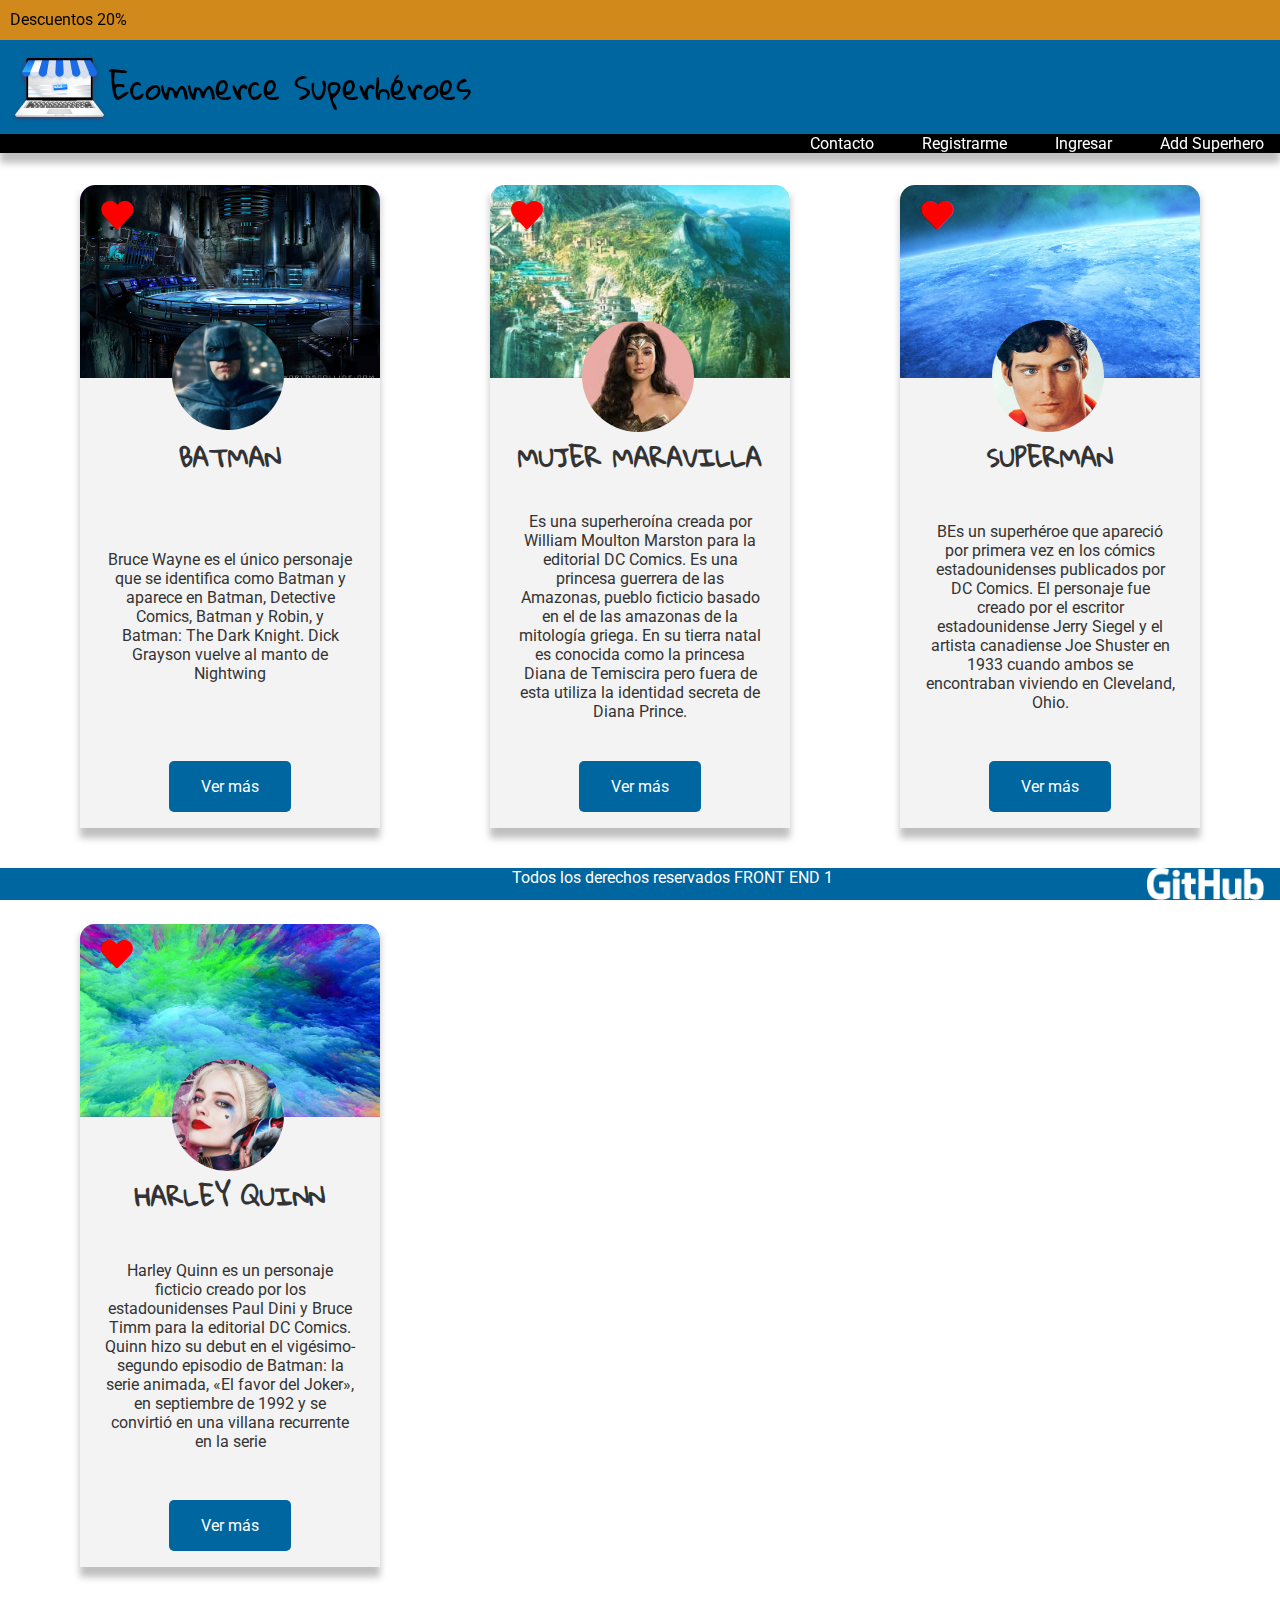
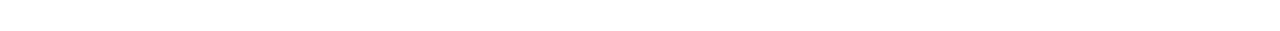
<file: index.html>
<!DOCTYPE html>
<html lang="en">

<head>
    <meta charset="UTF-8">
    <meta http-equiv="X-UA-Compatible" content="IE=edge">
    <meta name="viewport" content="width=device-width, initial-scale=1.0">
    <title>Heroes</title>
    <link rel="stylesheet" href="CSS/style.css">
</head>




<body>

    <header>
        <div class="preheader">
            <p>Descuentos 20%</p>
        </div>
        <div class="titulo">
            <img src="img/logo-ecommerce.png" alt="logoecommerce">
            <h1>Ecommerce Superhéroes</h1>
        </div>
        <nav class="navegacion">
            <p><a href="contacto.html" target="_blank">Contacto</a></p>
            <p><a href="registro.html" target="_blank" >Registrarme</a></p>
            <p><a href="login.html" target="_blank">Ingresar</a></p>
            <p><a href="addsuperheroe.html" >Add Superhero</a></p>
        </nav>
    </header>



    <main>

        <section class="container">


            <!---BATMAN-->
            <div class="card">
                <div class="fondobatman">
                    <span class=hearticon> <i class="fas fa-heart"></i></span>
                    <img class="avatar" src="img/avatarbatman.png" alt="avatarbatman">
                </div>

                <div class="cardtext">
                    <h2 class="titulocard">BATMAN</h2>
                    <p class="parrafotext">Bruce Wayne es el único personaje que se identifica como Batman y aparece en
                        Batman, Detective
                        Comics, Batman y Robin, y Batman: The Dark Knight. Dick Grayson vuelve al manto de Nightwing
                    </p>
                    <div class="ver-mas"><a href="#">Ver más</a></div>
                </div>
            </div>


            <!--MUJER MARAVILLA-->
            <div class="card">
                <div class="fondomujermaravilla">
                    <span class=hearticon> <i class="fas fa-heart"></i></span>
                    <img class="avatar" src="img/avatarmujermaravilla.png" alt="avatarmujermaravilla">
                </div>

                <div class="cardtext">
                    <h2 class="titulocard">MUJER MARAVILLA</h2>
                    <p class="parrafotext">Es una superheroína creada por William Moulton Marston para la editorial DC
                        Comics. Es una princesa guerrera de las Amazonas, pueblo ficticio basado en el de las amazonas
                        de la mitología griega. En su tierra natal es conocida como la princesa Diana de Temiscira pero
                        fuera de esta utiliza la identidad secreta de Diana Prince.
                    </p>
                    <div class="ver-mas"><a href="#">Ver más</a></div>
                </div>
            </div>


            <!---SUPERMAN--->
            <div class="card">
                <div class="fondosuperman">
                    <span class=hearticon> <i class="fas fa-heart"></i></span>
                    <img class="avatar" src="img/avatarsuperman.png" alt="avatarsuperman">
                </div>

                <div class="cardtext">
                    <h2 class="titulocard">SUPERMAN</h2>
                    <p class="parrafotext">BEs un superhéroe que apareció por primera vez en los cómics estadounidenses
                        publicados por DC Comics. ​
                        El personaje fue creado por el escritor estadounidense Jerry Siegel y el artista canadiense Joe
                        Shuster en 1933 cuando ambos se encontraban viviendo en Cleveland, Ohio.
                    </p>
                    <div class="ver-mas"><a href="#">Ver más</a></div>
                </div>
            </div>

            <!---HARLEY QUINN-->
            <div class="card">
                <div class="fondoharley">
                    <span class=hearticon> <i class="fas fa-heart"></i></span>
                    <img class="avatar" src="img/avatarharley.png" alt="avatarharley">
                </div>

                <div class="cardtext">
                    <h2 class="titulocard">HARLEY QUINN</h2>
                    <p class="parrafotext">Harley Quinn es un personaje ficticio creado por los estadounidenses Paul
                        Dini y Bruce Timm para la editorial DC Comics. Quinn hizo su debut en el vigésimo-segundo
                        episodio de Batman: la serie animada, «El favor del Joker», en septiembre de 1992 y se convirtió
                        en una villana recurrente en la serie
                    </p>
                    <div class="ver-mas"><a href="#">Ver más</a></div>
                </div>
            </div>
        </section>
    </main>

    <footer class="footerflex">
        <p class="derechosreservados">Todos los derechos reservados FRONT END 1</p>
        <img class="github" src="img/github footer.png" alt="footer github logo">
    </footer>
</body>

</html>
</file>
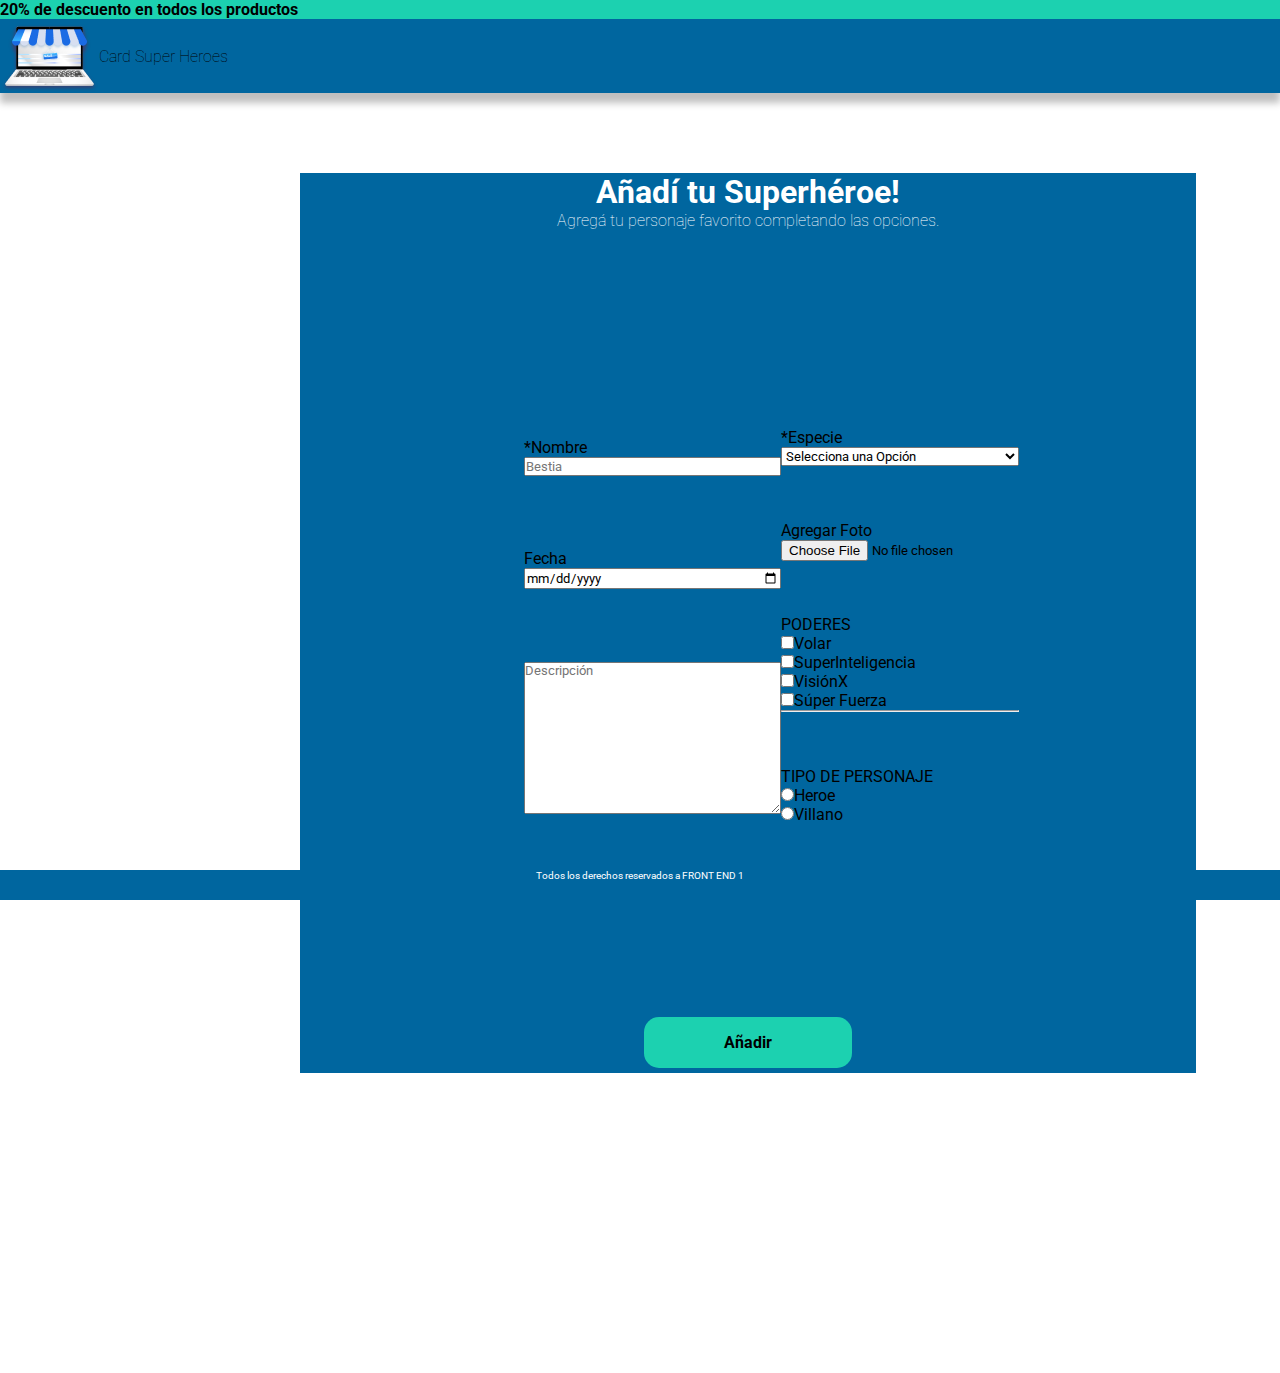
<file: addsuperheroe.html>
<!DOCTYPE html>
<html lang="en">

<head>
    <meta charset="UTF-8">
    <meta http-equiv="X-UA-Compatible" content="IE=edge">
    <meta name="viewport" content="width=device-width, initial-scale=1.0">
    <title>ADD SUPERHERO</title>
    <link rel="stylesheet" href="CSS/addsuperheroe.css">
</head>

<body>
    <header>
        <div class="preheader">
            <p>20% de descuento en todos los productos</p>
        </div>
        <div class="titulo">
            <img src="img/logo-ecommerce.png" alt="logoecommerce">
            <h2>Card Super Heroes</h2>
        </div>
    </header>



    <main>
        <section>
            <div class="titulos">
                <h1>Añadí tu Superhéroe!</h1>
                <h2>Agregá tu personaje favorito completando las opciones.</h2>
            </div>
            <div class="central">

                <form class="columna1">
                    <label for="nombre">*Nombre<input type="text" placeholder="Bestia" required></label>

                    <label for="Fecha">Fecha <input type="date" required></label>

                    <textarea name="comentarios" id="comentarios" cols="30" rows="10"
                        placeholder="Descripción"></textarea>

                </form>
                <form class="columna2">
                    <label for="especie" required>*Especie
                        <select name="especie" id="especie" required>
                            <option value="disabled" disabled selected>Selecciona una Opción</option>
                            <option value="agua">Agua</option>
                            <option value="aire">Aire</option>
                            <option value="fuego">Fuego</option>
                            <option value="tierra">Tierra</option>
                        </select>
                    </label>
                    <label for="Agregarfoto">Agregar Foto<input type="file" name="agregarfoto"
                            accept=".jpg, .png, .pdf"></label>
                    <div class="checkbox">
                        <label for="PODERES">PODERES</label>
                        <label for="poderes"><input type="checkbox" name="poderes" value="Volar">Volar</label>
                        <label for="poderes"><input type="checkbox" name="poderes"
                                value="superinteligencia">SuperInteligencia</label>
                        <label for="poderes"><input type="checkbox" name="poderes" value="visionX">VisiónX</label>
                        <label for="poderes"><input type="checkbox" name="poderes" value="Superfuerza">Súper
                            Fuerza</label>
                        <hr>
                    </div>
                    <div class="radiobuttons">
                        <span> TIPO DE PERSONAJE</span> 
                        <label><input type="radio">Heroe</label>
                        <label><input type="radio">Villano</label>
                    </div>
            </div>



            </form>
            </div>



            <div class="boton">
                <button type="submit">Añadir</button>
            </div>
            </div>


        </section>






    </main>


    <footer>
        <p>Todos los derechos reservados a FRONT END 1</p>
    </footer>
</body>

</html>
</file>
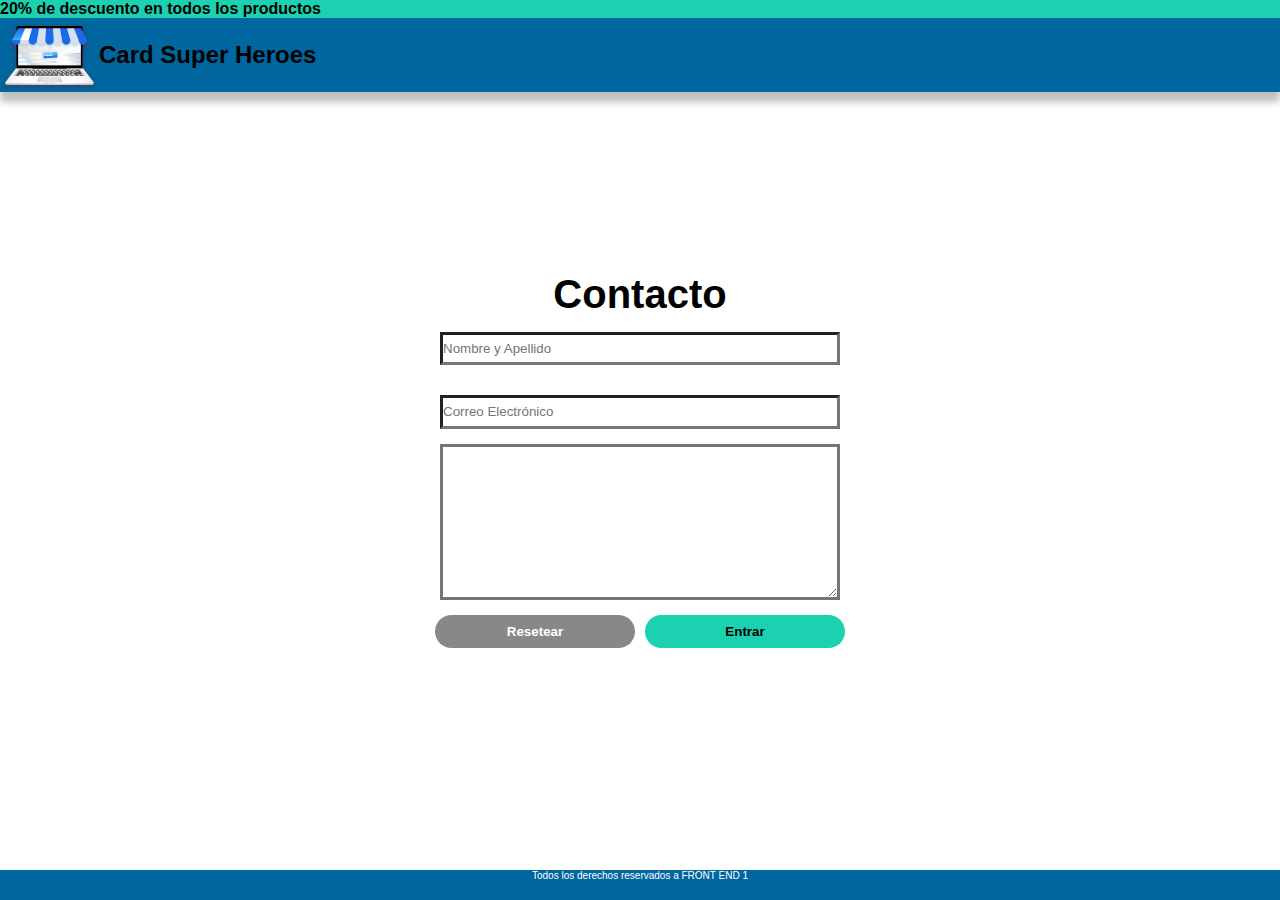
<file: contacto.html>
<!DOCTYPE html>
<html lang="en">

<head>
    <meta charset="UTF-8">
    <meta http-equiv="X-UA-Compatible" content="IE=edge">
    <meta name="viewport" content="width=device-width, initial-scale=1.0">
    <title>Contacto</title>
    <link rel="stylesheet" href="CSS/contacto.css">
</head>



<body>

    <!--HEADER-->
    <header>
        <div class="preheader">
            <p>20% de descuento en todos los productos</p>
        </div>
        <div class="titulo">
            <img src="img/logo-ecommerce.png" alt="logoecommerce">
            <h2>Card Super Heroes</h2>
        </div>
    </header>




    <!--MAIN-->
    <main>
        <section>
            <h1>Contacto</h1>
            <form>
                <label for="NombreApellido"></label>
                <input type="text" name="NombreApellido" id="NombreApellido" placeholder="Nombre y Apellido">

                <label for="Email"></label>
                <input type="email" name="email" id="email" placeholder="Correo Electrónico">

                <textarea name="Comentario" id="comentario" cols="50" rows="10"></textarea>

                <div class="botones">
                    <button type="reset" class="reset"> Resetear </button>
                    <button type="submit" class="submit"> Entrar </button>
                </div>

            </form>
        </section>
    </main>


    <!--Footer-->
    <footer>
<p>Todos los derechos reservados a FRONT END 1</p>
    </footer>
</body>

</html>
</file>
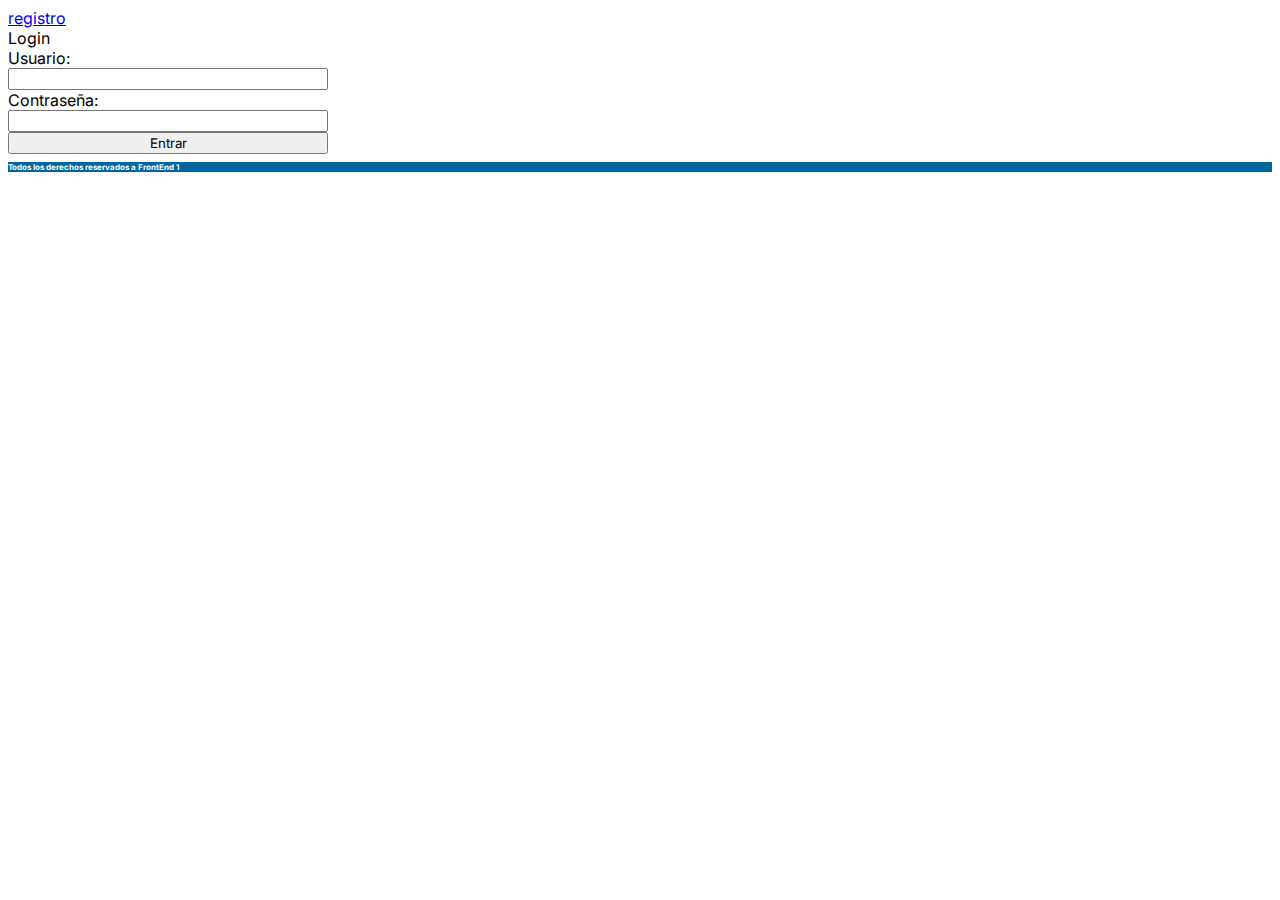
<file: login.html>
<!DOCTYPE html>
<html lang="en">

<head>
    <meta charset="UTF-8">
    <meta http-equiv="X-UA-Compatible" content="IE=edge">
    <meta name="viewport" content="width=device-width, initial-scale=1.0">
    <title>Login</title>
    <link rel="stylesheet" href="CSS/login.css">

</head>

<body>

    <header>
        <nav>
            
        </nav>
    </header>
    
    <a href="registro.html">registro</a>
    <main>

            <form class="contenedorflexlogin" action="#" method="POST">
                <label>Login</label>

                <label for="usuario">Usuario:</label>
                <input type="text" name="usuario" id="usuario">

                <label for="contraseña">Contraseña:</label>
                <input type="password" name="contraseña" id="contraseña">

                <button type="submit">
                    Entrar
                </button>
            </form>


    </main>
    <footer>
        <h3>Todos los derechos reservados a FrontEnd 1
        </h3>
    </footer>
</body>

</html>
</file>
<file: CSS/addsuperheroe.css>
@import url("https://fonts.googleapis.com/css2?family=Roboto:wght@400;700;900&display=swap");

/*GLOBAL*/

* {
	font-family: "Roboto", sans-serif;
	box-sizing: border-box;
	margin: 0;
	padding: 0;
}

/*HEADER*/

.preheader {
	color: black;
	background-color: #1cd1b0;
	font-weight: bold;
}

.titulo {
	display: flex;
	justify-content: flex-start;
	align-items: center;
	background-color: #00669f;
	box-shadow: 0px 10px 7px rgba(0, 0, 0, 0.25);
}


/*MAIN*/
section {
	display: flex;
	flex-direction: column;
	align-items: center;
	justify-content: space-between;
	width: 70vw;
	height: 100vh;
	background-color: #00669f;
	margin: 80px 300px 300px 300px;
}

/*DIV TITULOS*/
.titulos {
	text-align: center;
	color: white;
}

h1 {
	font-size: 2em;
}
h2 {
	font-size: 1em;
	font-weight: lighter;
}

/*CENTRAL*/
.central {
	display: flex;
	justify-content: space-around;
	height: 50%;
	width: 50%;
}

.columna1,
.columna2 {
	display: flex;
	flex-direction: column;
	justify-content: space-around;
	
}

.columna1 label, textarea{ display: flex ; 
	flex-direction:column;}

.columna2 label{display: flex;flex-direction: column;}
.checkbox{display: flex;flex-direction: column;}
.checkbox label{display: inline-block;}
.radiobuttons {display: flex;flex-direction: column;}
.radiobuttons label{display: inline-block}

/*DIV BOTON*/
button {
	position: relative;
	bottom: 5px;
	font-weight: bold;
	font-size: 1em;
	color: black;
	background-color: #1cd1b0;
	border-width: 0;
	border-radius: 15px;
	padding: 1em 5em;
}

/*FOOTER*/
footer {
	position: fixed;
	bottom: 0;
	width: 100vw;
	height: 3em;
	font-size: 10px;
	text-align: center;
	vertical-align: middle;
	color: white;
	background-color: #00669f;
}
</file>
<file: CSS/contacto.css>
/*GLOBAL*/

* {
	font-family: "Roboto", sans-serif;
	box-sizing: border-box;
	margin: 0;
	padding: 0;
}

/*HEADER*/
.preheader {
	color: black;
	background-color: #1cd1b0;
	font-weight: bold;
}

.titulo {
	display: flex;
	justify-content: flex-start;
	align-items: center;
	background-color: #00669f;
	box-shadow: 0px 10px 7px rgba(0, 0, 0, 0.25);
}

/*MAIN*/
section {
	padding-top: 20vh;
	display: flex;
	flex-direction: column;
	align-items: center;
	justify-content: space-around;
	height: 50vh;
}

h1 {
	font-size: 2.5em;
}

form {
	display: flex;
	flex-direction: column;
	align-items: center;
	justify-content: space-around;
	gap: 15px;
}

input {
	width: 400px;
	height: 2.5em;
	border-width: medium;
}

textarea {
	width: 400px;
	border-width: medium;
}
.botones {
	display: flex;
	align-items: center;
	justify-content: space-around;
	gap: 10px;
}

button {
	width: 200px;
	height: 2.5em;
	border-radius: 25px;
	border-width: 0px;
}

.reset {
	color: white;
	font-weight: bold;
	background-color: #888888;
}

.submit {
	color: black;
	font-weight: bold;
	background-color: #1cd1b0;
}

footer {
    
	position: absolute;
	bottom: 0px;
    width: 100vw;
    height: 3em;
    font-size: 10px;
	text-align: center;
    vertical-align: middle;
    color: white;
	background-color: #00669f;
}
</file>
<file: CSS/login.css>
@import url('https://fonts.googleapis.com/css2?family=Inter:wght@400;500;700&display=swap');

* {box-sizing: border-box;
    font-family: 'Inter', sans-serif;
}

.contenedorflexlogin {
    display: flex;
    flex-direction: column;
    width: 20em;

}

footer h3 {
    background-color:#00669F;
    color:white;
    font-size: 0.5em;
}
footer {
    height: 3em;
}
</file>
<file: CSS/style.css>
@import url("https://fonts.googleapis.com/css2?family=Roboto:ital,wght@0,100;0,400;1,400&display=swap");
@import url("https://cdnjs.cloudflare.com/ajax/libs/font-awesome/5.15.3/css/all.min.css");
@import url('https://fonts.googleapis.com/css2?family=Gloria+Hallelujah&display=swap');
* {
	margin: 0px;
	padding: 0;
	box-sizing: border-box;
	font-family: "Roboto", sans-serif;
	font-weight: 400;
}

a {
	text-decoration: none;
	color: white;
}
a:hover {
	font-weight: bold;
}

/*-----header----*/
header {
	position: sticky;
	top: -40px;
	background-color: #00669f;
	box-shadow: 0px 10px 7px rgba(0, 0, 0, 0.25);
	z-index: 9999;
}

.preheader {
	height: 40px;
	color: black;
	background-color: #d1891c;
	padding: 10px;
}

.titulo {
	display: flex;
	align-items: center;
	padding: 10px;
}

h1{font-family:'Gloria Hallelujah' ;}

h1:hover{animation: animacionh1 100ms 2 alternate;
animation-origin: bottom right}

@keyframes animacionh1 {transform: rotate(180deg);}


.navegacion {
	display: flex;
	justify-content: flex-end;
	align-items: center;
	gap: 3em;
	background-color: black;
	padding-right: 1em;
}




/*----main----*/

.container {
	max-width: 90vw;
	margin: auto;
	display: flex;
	align-items: stretch;
	align-content: center;
	flex-wrap: wrap;
	justify-content: space-between;
}

/*----cards---*/

.card {
	position: relative;
	display: flex;
	flex-direction: column;
	justify-content: space-around;
	align-content: center;
	align-items: center;
	max-width: 300px;
	height: fit-content;
	margin: 2em 1em 4em;
	box-shadow: 0px 10px 7px rgba(0, 0, 0, 0.25);
}

.avatar {
	display: block;
	position: relative;
	z-index: 800;
	width: 7em;
	border-radius: 100%;
	bottom: -50%;
	left: calc(150px - 58.33px);
}

.cardtext {
	display: flex;
	flex-direction: column;
	min-height: 450px;
	color: #333333;
	background-color: #f3f3f3;
	justify-content: space-between;
	align-items: center;
	align-content: stretch;
	gap: 30px;
	text-align: justify;
}

.titulocard {
	font-family: 'Gloria Hallelujah';
	font-weight: 700;
	position: relative;
	width: 300px;
	padding: 15px;
	top: 40px;
	text-align: center;
}

.parrafotext {
	text-align: center;
	font-size: 1em;
	max-width: 250px;
}

.hearticon {
	display: block;
	position: relative;
	color: red;
	font-size: 2em;
	top: 12px;
	left: 21px;
}

.ver-mas {
	display: block;
	position: relative;
	bottom: 1em;
	font-size: 1em;
	color: white;
	background-color: #00669f;
	padding: 1em 2em;
	border-radius: 5px;
	text-align: center;
}
/*BATMAN*/

.fondobatman {
	width: 300px;
	height: 193px;
	background-color: blueviolet;
	background-image: url(../img/fondobatman.png);
	background-size: cover;
	border-radius: 15px 15px 0px 0px;
}

/*MUJERMARAVILLA*/
.fondomujermaravilla {
	width: 300px;
	height: 193px;
	background-color: blueviolet;
	background-image: url(../img/fondomujermaravilla.png);
	background-size: cover;
	border-radius: 15px 15px 0px 0px;
}

/*SUPERMAN*/
.fondosuperman {
	width: 300px;
	height: 193px;
	background-color: blueviolet;
	background-image: url(../img/fondosuperman.png);
	background-size: cover;
	border-radius: 15px 15px 0px 0px;
}

/*HARLEY*/
.fondoharley {
	width: 300px;
	height: 193px;
	background-color: blueviolet;
	background-image: url(../img/fondoharley.png);
	background-size: cover;
	border-radius: 15px 15px 0px 0px;
}

/*----footer----*/
.footerflex {
	position: fixed;
	bottom: 0px;
	height: 2em;
	width: 100vw;
	display: flex;
	justify-content: space-between;
	color: white;
	background-color: #00669f;
	align-content: center;
	z-index: 900;
}

.derechosreservados {
	display: block;

	position: relative;
	left: 40vw;
}

.github {
	display: block;
	padding: 0em 1em;
}
</file>
